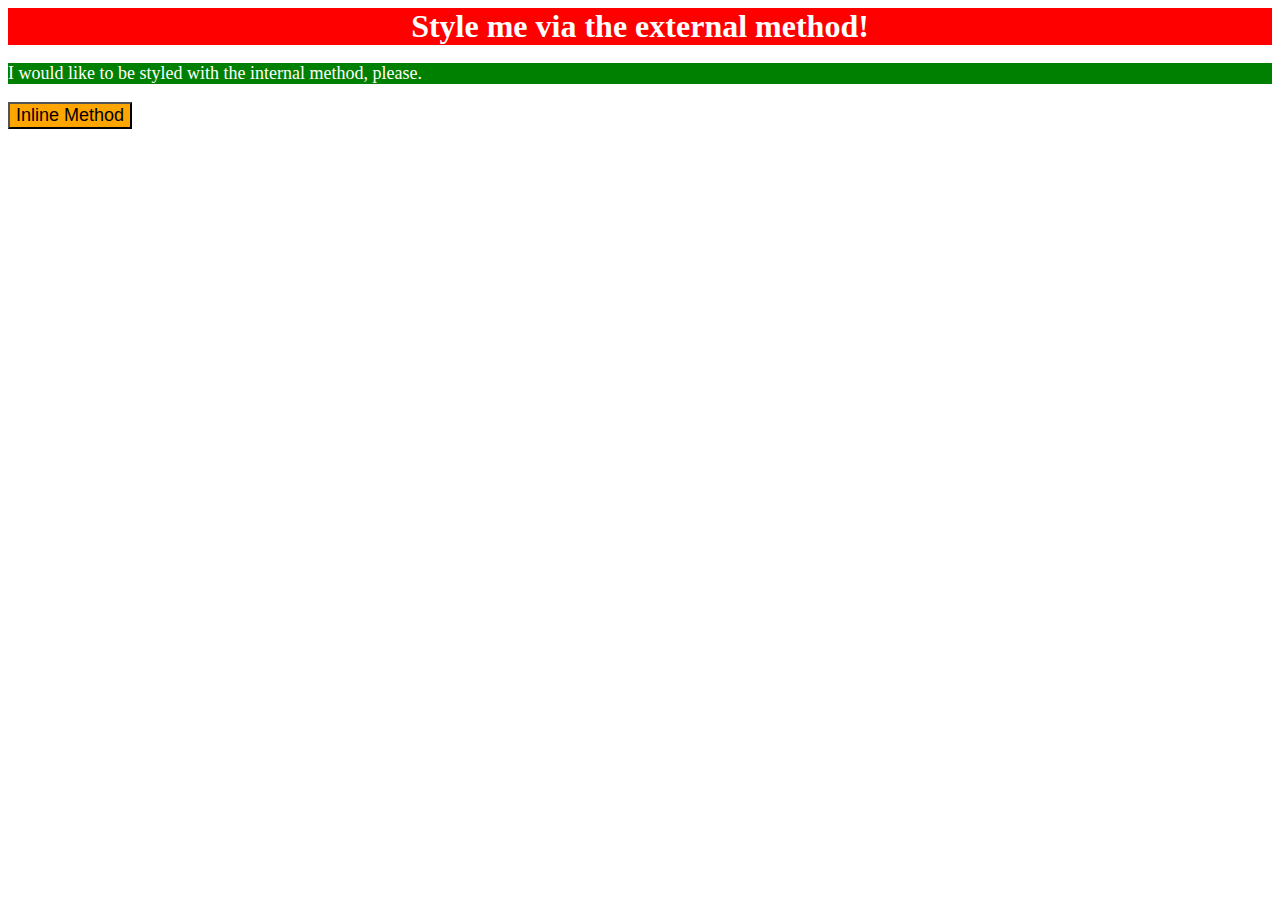
<file: 01-css-methods/index.html>
<!DOCTYPE html>
<html lang="en">
<head>
  <meta charset="UTF-8">
  <meta http-equiv="X-UA-Compatible" content="IE=edge">
  <meta name="viewport" content="width=device-width, initial-scale=1.0">
  <link rel="stylesheet" href="style.css">
  <title>Methods for Adding CSS</title>
  <style>
      p {
        color:white;
        background-color: green;
        font-size: 18px;

      }
  </style>
</head>
<body>
  <div>Style me via the external method!</div>
  <p>I would like to be styled with the internal method, please.</p>
  <button style="background-color: orange; font-size:18px">Inline Method</button>
</body>
</html>
</file>
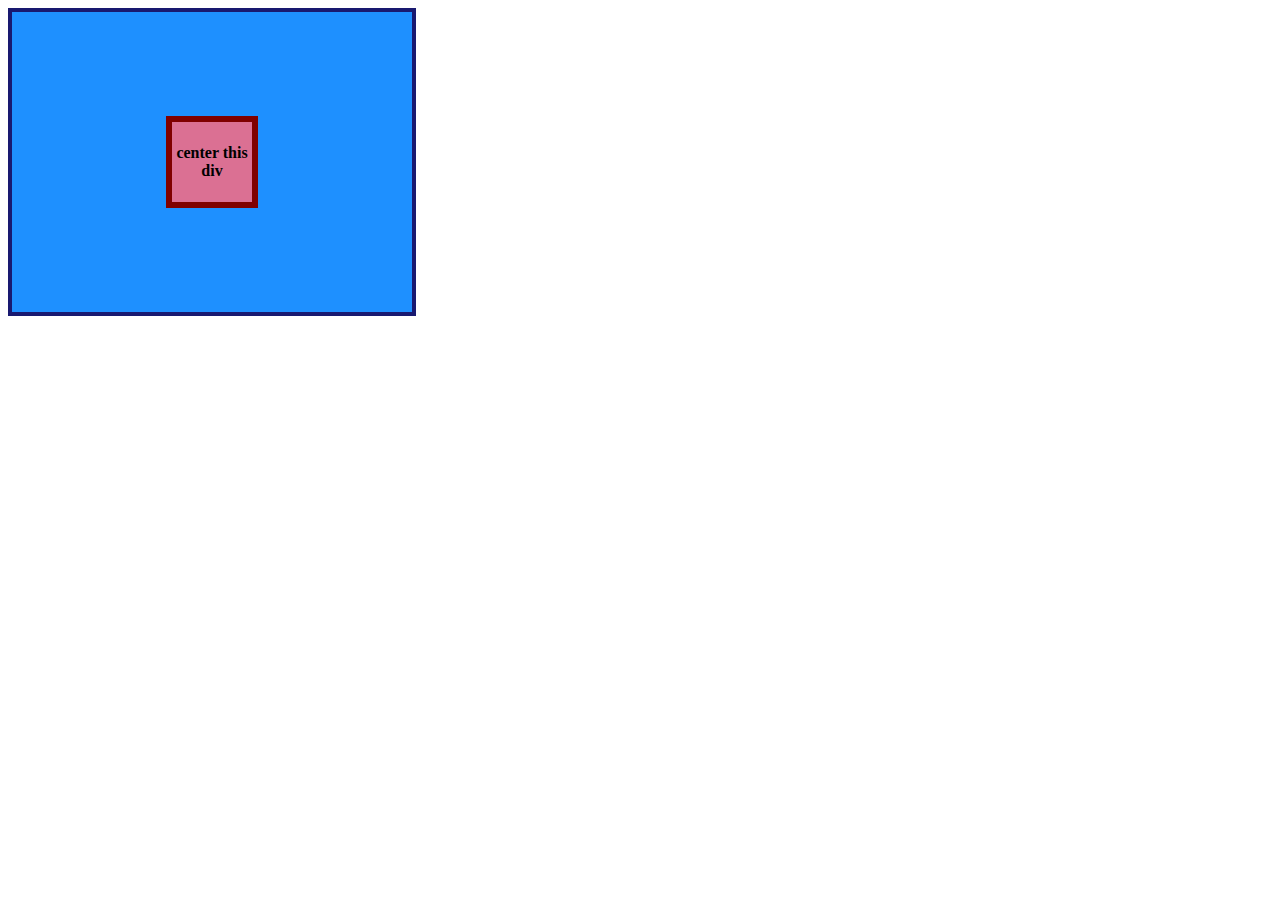
<file: 01-flex-center/index.html>
<!DOCTYPE html>
<html lang="en">
<head>
  <meta charset="UTF-8">
  <meta http-equiv="X-UA-Compatible" content="IE=edge">
  <meta name="viewport" content="width=device-width, initial-scale=1.0">
  <title>CENTER THIS DIV</title>
  <link rel="stylesheet" href="style.css">
</head>
<body>
  <div class="container">
    <div class="box">center this div</div>
  </div>
</body>
</html>
</file>
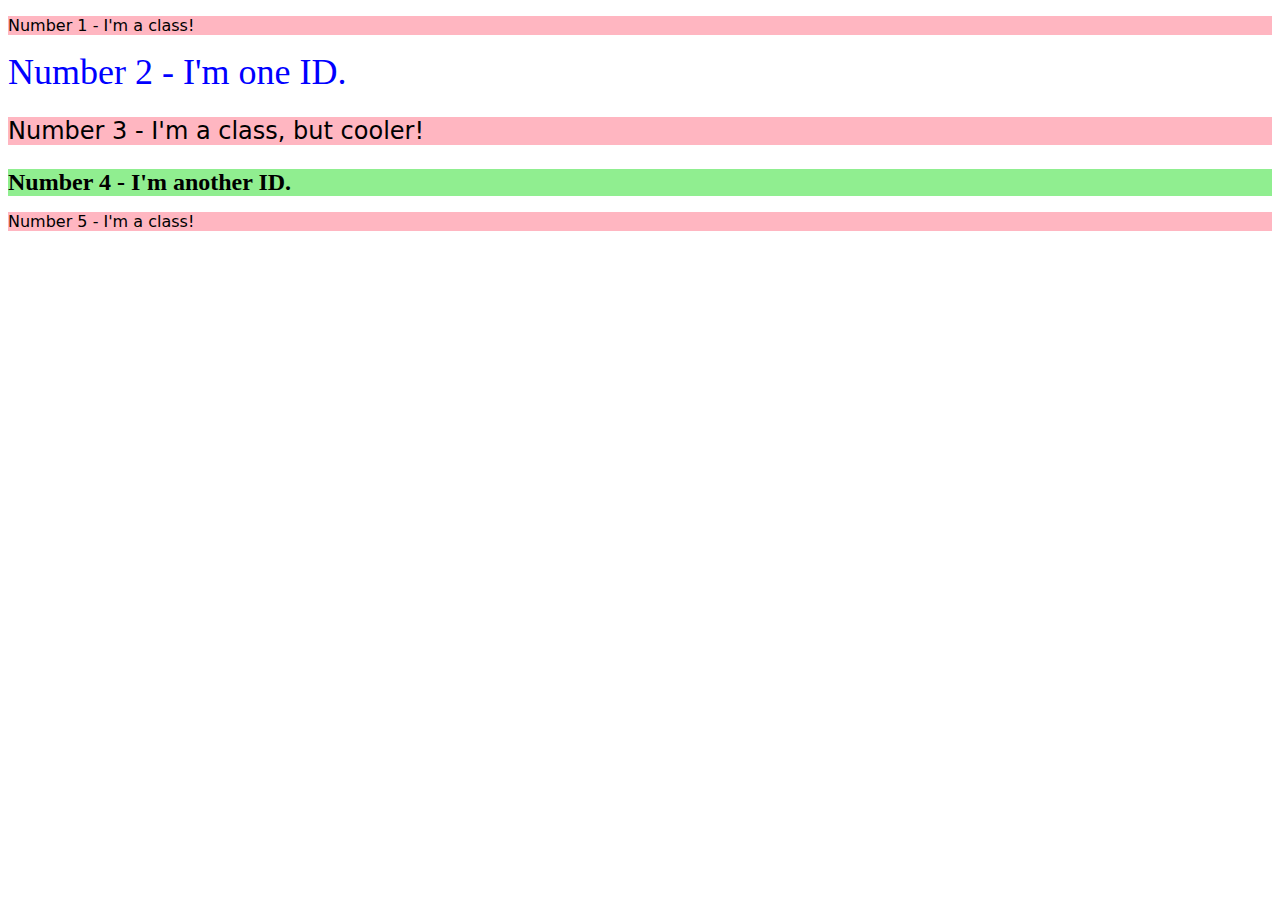
<file: 02-class-id-selectors/index.html>
<!DOCTYPE html>
<html lang="en">
<head>
  <meta charset="UTF-8">
  <meta http-equiv="X-UA-Compatible" content="IE=edge">
  <meta name="viewport" content="width=device-width, initial-scale=1.0">
  <title>Class and ID Selectors</title>
  <link rel="stylesheet" href="style.css">
</head>
<body>
  <p class="odd-number">Number 1 - I'm a class!</p>
  <div id="second">Number 2 - I'm one ID.</div>
  <p class="odd-number third">Number 3 - I'm a class, but cooler!</p>
  <div id="fourth">Number 4 - I'm another ID.</div>
  <p class="odd-number">Number 5 - I'm a class!</p>
</body>
</html>
</file>
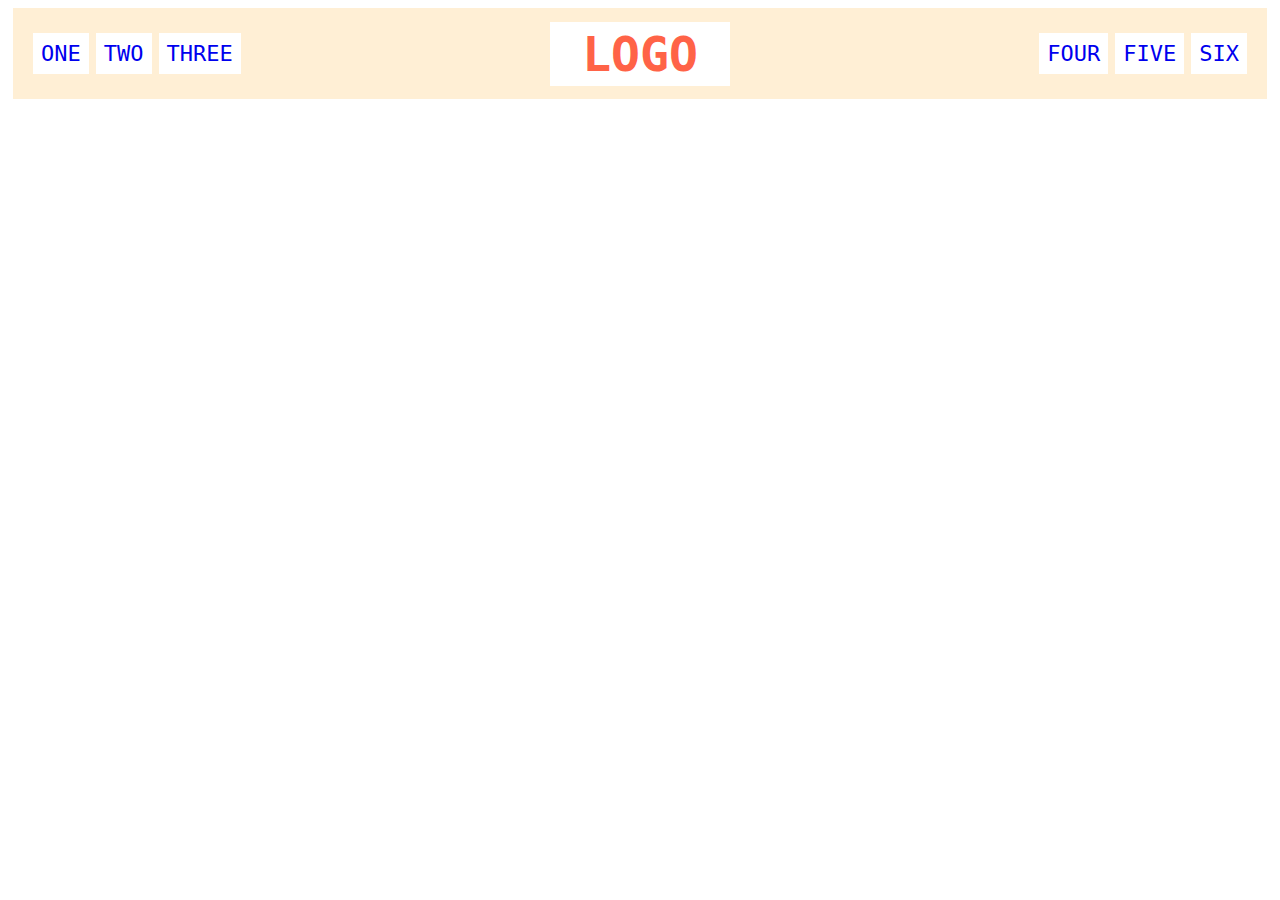
<file: 02-flex-header/index.html>
<!DOCTYPE html>
<html lang="en">
<head>
  <meta charset="UTF-8">
  <meta http-equiv="X-UA-Compatible" content="IE=edge">
  <meta name="viewport" content="width=device-width, initial-scale=1.0">
  <title>Flex Header</title>
  <link rel="stylesheet" href="style.css">
</head>
<body>
  <div class="header">
    <div class="left-links">
      <ul>
        <li><a href="#">ONE</a></li>
        <li><a href="#">TWO</a></li>
        <li><a href="#">THREE</a></li>
      </ul>
    </div>
    <div class="logo">LOGO</div>
    <div class="right-links">
      <ul>
        <li><a href="#">FOUR</a></li>
        <li><a href="#">FIVE</a></li>
        <li><a href="#">SIX</a></li>
      </ul>
    </div>
  </div>
</body>
</html>
</file>
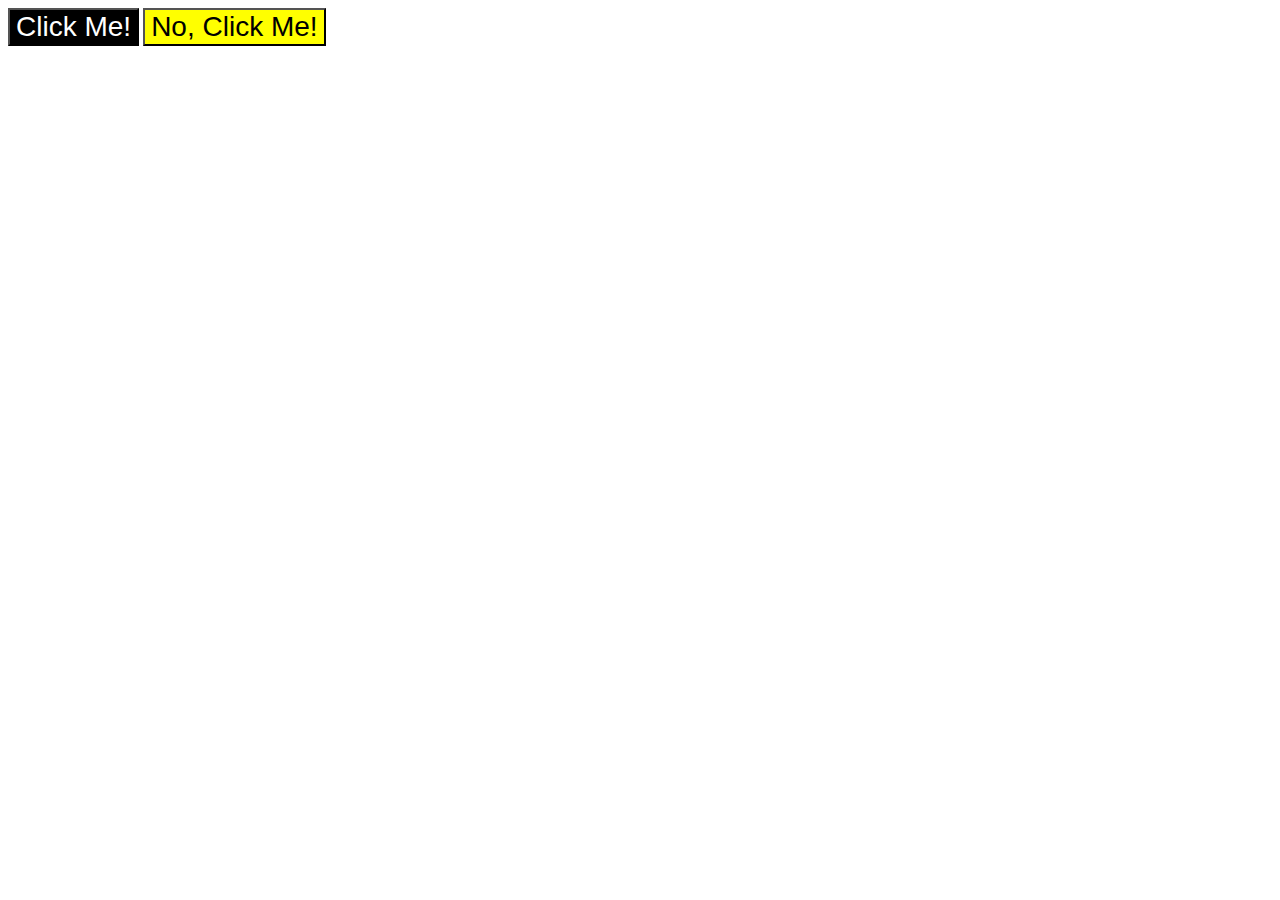
<file: 03-grouping-selectors/index.html>
<!DOCTYPE html>
<html lang="en">
<head>
  <meta charset="UTF-8">
  <meta http-equiv="X-UA-Compatible" content="IE=edge">
  <meta name="viewport" content="width=device-width, initial-scale=1.0">
  <title>Grouping Selectors</title>
  <link rel="stylesheet" href="style.css">
</head>
<body>
  <button class="first">Click Me!</button>
  <button class="second">No, Click Me!</button>
</body>
</html>
</file>
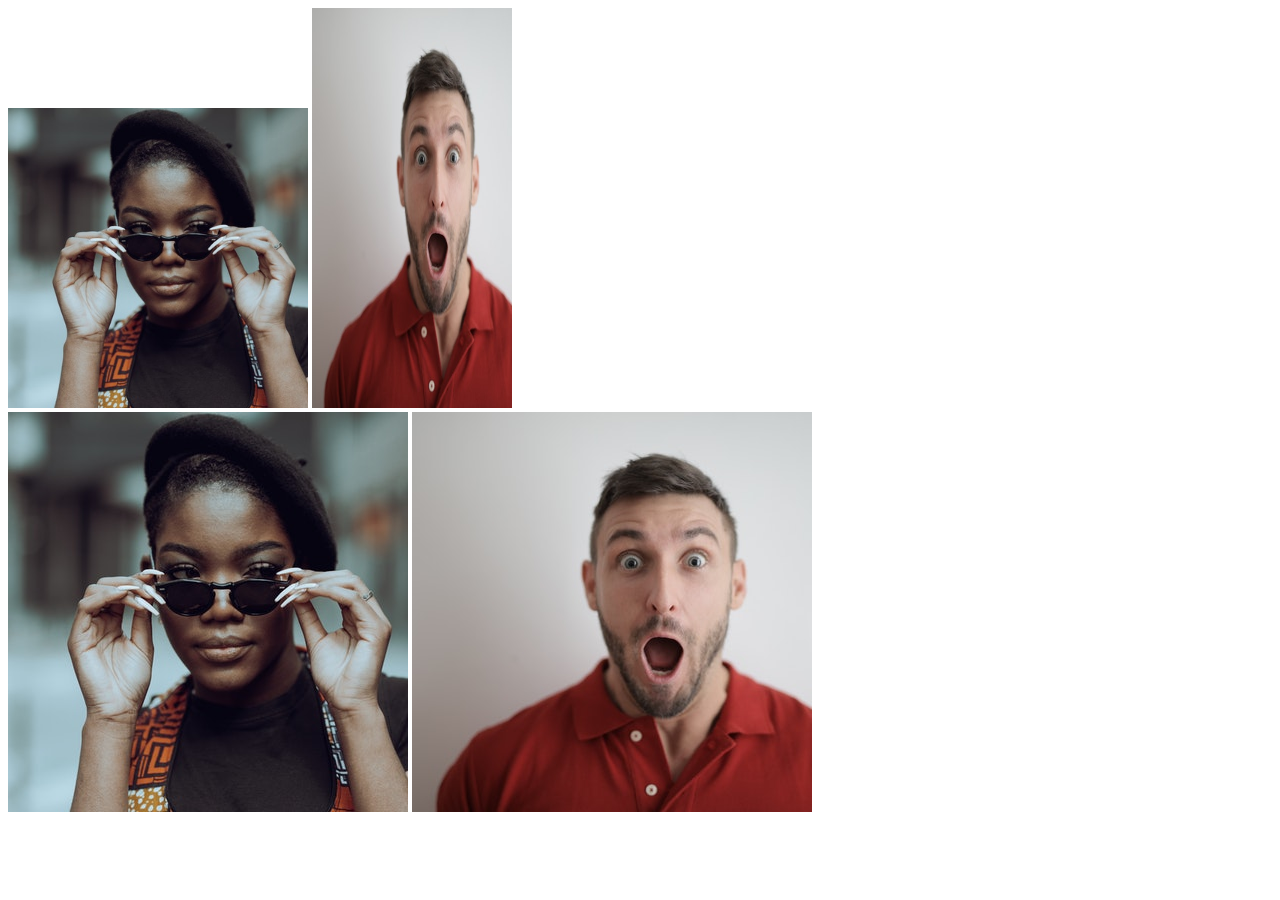
<file: 04-chaining-selectors/index.html>
<!DOCTYPE html>
<html lang="en">
<head>
  <meta charset="UTF-8">
  <meta http-equiv="X-UA-Compatible" content="IE=edge">
  <meta name="viewport" content="width=device-width, initial-scale=1.0">
  <title>Chaining Selectors</title>
  <link rel="stylesheet" href="style.css">
</head>
<body>
  <!-- Use the classes BELOW this line -->
  <div>
    <img class="avatar proportioned" src="./pexels-katho-mutodo-8434791.jpg" alt="">
    <img class="avatar distorted" src="./pexels-andrea-piacquadio-3777931.jpg" alt="">
  </div>
  <!-- Use the classes ABOVE this line -->
  <div>
    <img class="original proportioned" src="./pexels-katho-mutodo-8434791.jpg" alt="">
    <img class="original distorted" src="./pexels-andrea-piacquadio-3777931.jpg" alt="">
  </div>
</body>
</html>
</file>
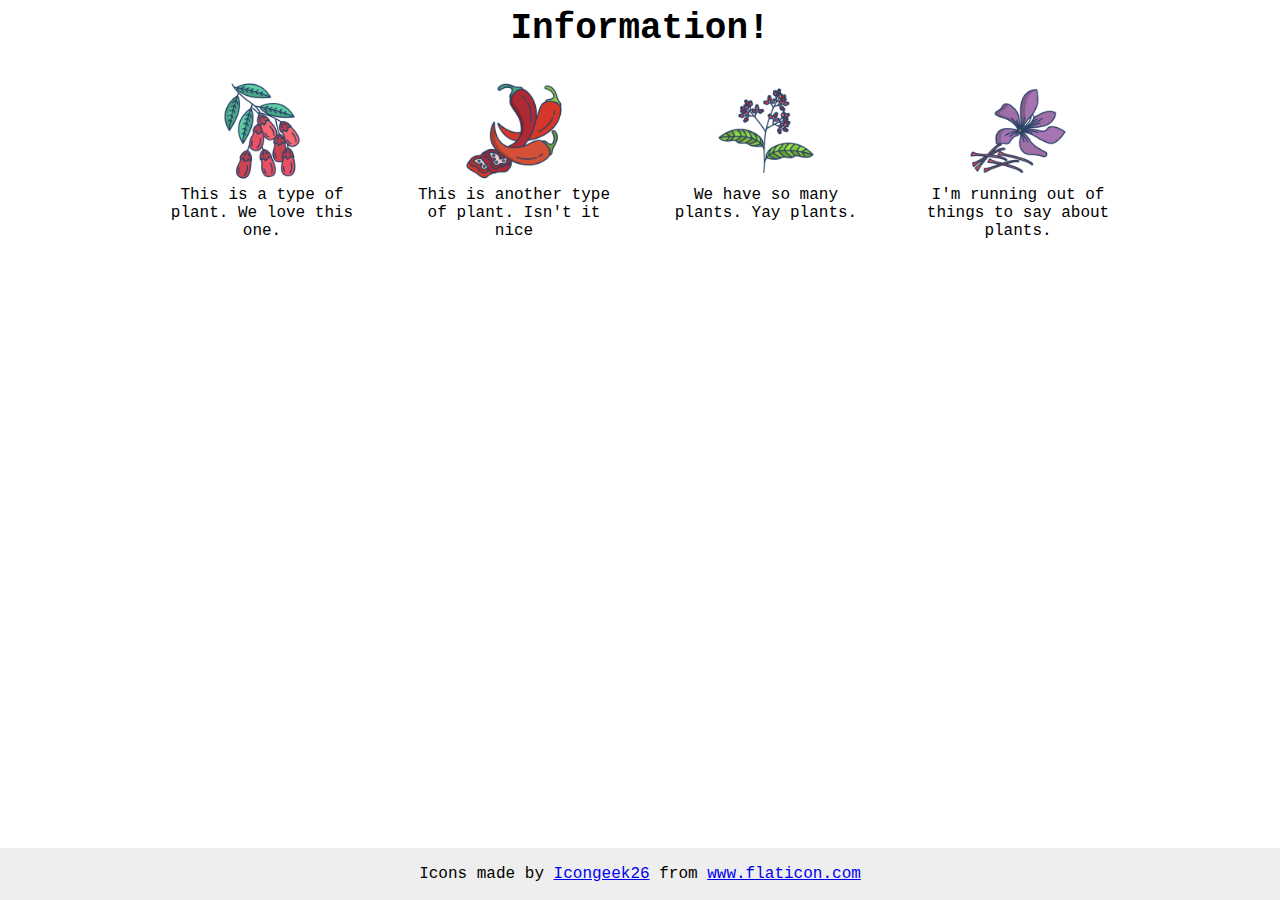
<file: 04-flex-information/index.html>
<!DOCTYPE html>
<html lang="en">
<head>
  <meta charset="UTF-8">
  <meta http-equiv="X-UA-Compatible" content="IE=edge">
  <meta name="viewport" content="width=device-width, initial-scale=1.0">
  <title>Information</title>
  <link rel="stylesheet" href="style.css">
</head>
<body>
  <div class="title">Information!</div>
  <div class="peppers">
    <div class="words">
      <img src="./images/barberry.png" alt="barberry">
      <div class="text">This is a type of plant. We love this one.</div>
    </div>
    <div class="words">
      <img src="./images/chilli.png" alt="chili">
      <div class="text">This is another type of plant. Isn't it nice</div>
    </div>
    <div class="words">
      <img src="./images/pepper.png" alt="pepper">
      <div class="text">We have so many plants. Yay plants.</div>
    </div>
    <div class="words">
      <img src="./images/saffron.png" alt="saffron">
      <div class="text">I'm running out of things to say about plants.</div>
    </div>
  </div>

  <!-- disregard this section, it's here to give attribution to the creator of these icons -->
  <div class="footer">
    <div>Icons made by <a href="https://www.flaticon.com/authors/icongeek26" title="Icongeek26">Icongeek26</a> from <a href="https://www.flaticon.com/" title="Flaticon">www.flaticon.com</a></div>
  </div>
</body>
</html>
</file>
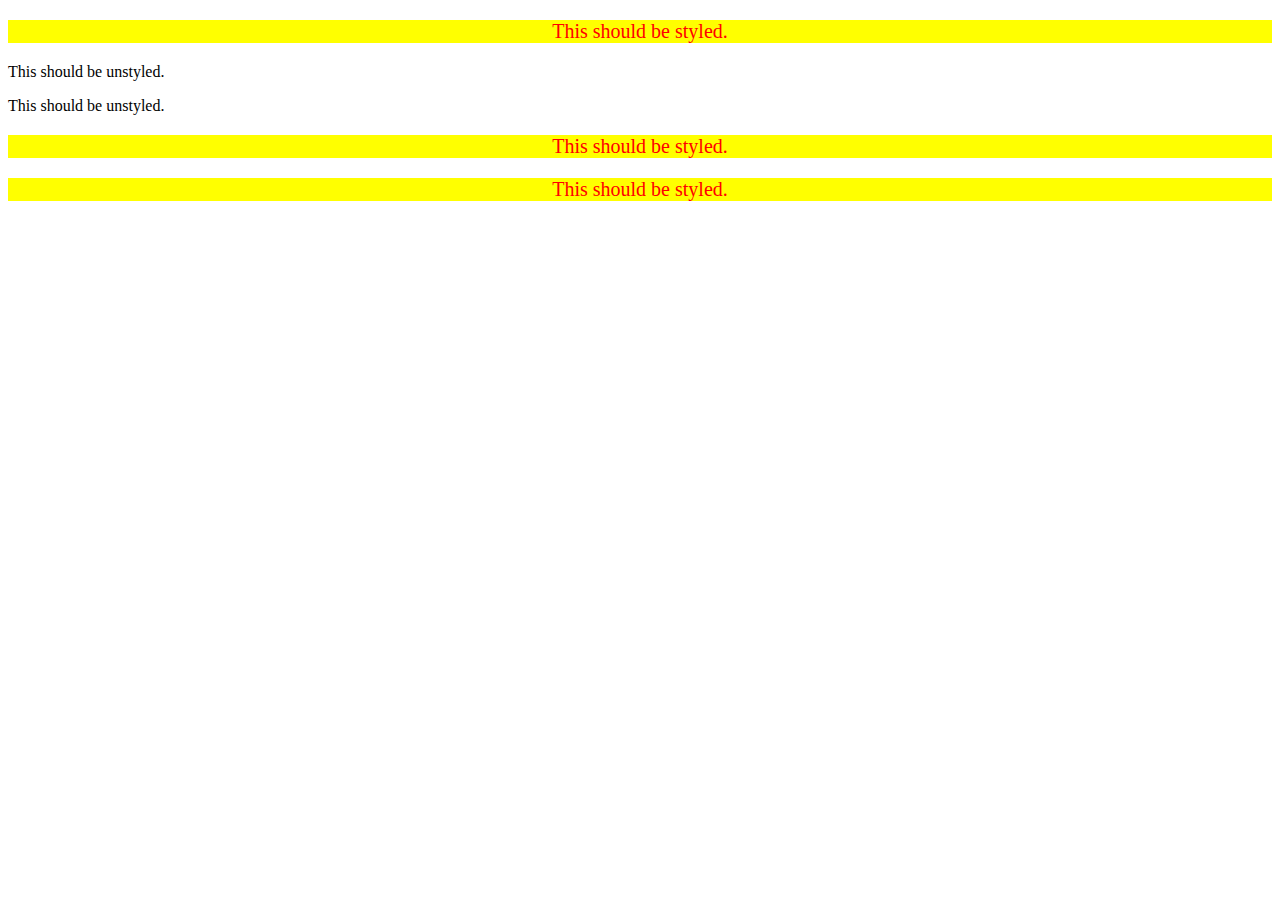
<file: 05-descendant-combinator/index.html>
<!DOCTYPE html>
<html lang="en">
<head>
  <meta charset="UTF-8">
  <meta http-equiv="X-UA-Compatible" content="IE=edge">
  <meta name="viewport" content="width=device-width, initial-scale=1.0">
  <title>Descendant Combinator</title>
  <link rel="stylesheet" href="style.css">
</head>
<body>
  <div class="container">
    <p class="text">This should be styled.</p>
  </div>
  <p class="text">This should be unstyled.</p>
  <p class="text">This should be unstyled.</p>
  <div class="container">
    <p class="text">This should be styled.</p>
    <p class="text">This should be styled.</p>
  </div>
</body>
</html>
</file>
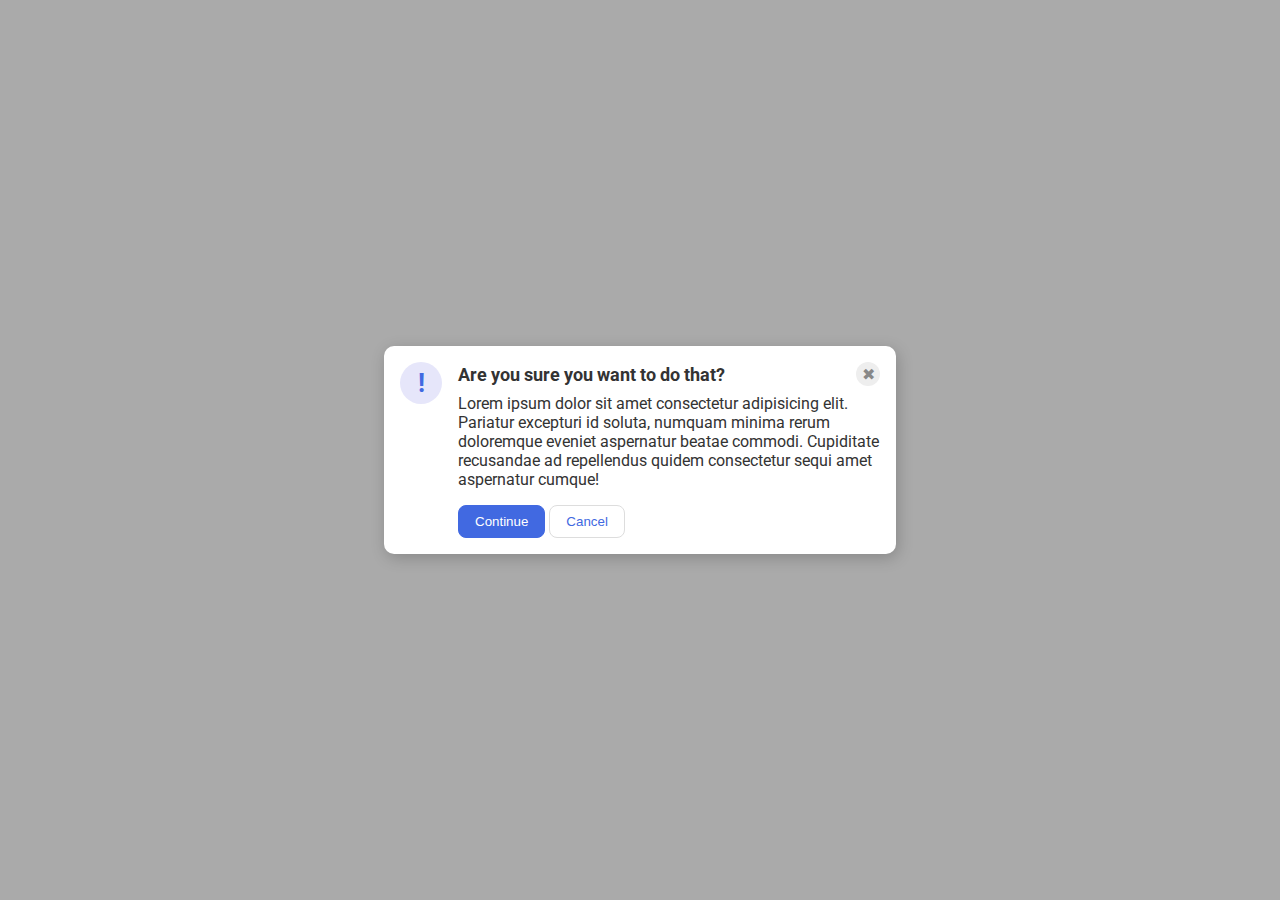
<file: 05-flex-modal/index.html>
<!DOCTYPE html>
<html lang="en">
<head>
  <meta charset="UTF-8">
  <meta http-equiv="X-UA-Compatible" content="IE=edge">
  <meta name="viewport" content="width=device-width, initial-scale=1.0">
  <link rel="stylesheet" href="style.css">
  <title>Modal</title>
</head>
<body>
  <div class="modal">
    <div class="icon">!</div>
    <div class="box">
      <div class="header">Are you sure you want to do that?
        <div class="close-button">✖</div>
      </div>
      <div class="text">Lorem ipsum dolor sit amet consectetur adipisicing elit. Pariatur excepturi id soluta, numquam minima rerum doloremque eveniet aspernatur beatae commodi. Cupiditate recusandae ad repellendus quidem consectetur sequi amet aspernatur cumque!</div>
      <button class="continue">Continue</button>
      <button class="cancel">Cancel</button>
    </div>
  </div>
</body>
</html>
</file>
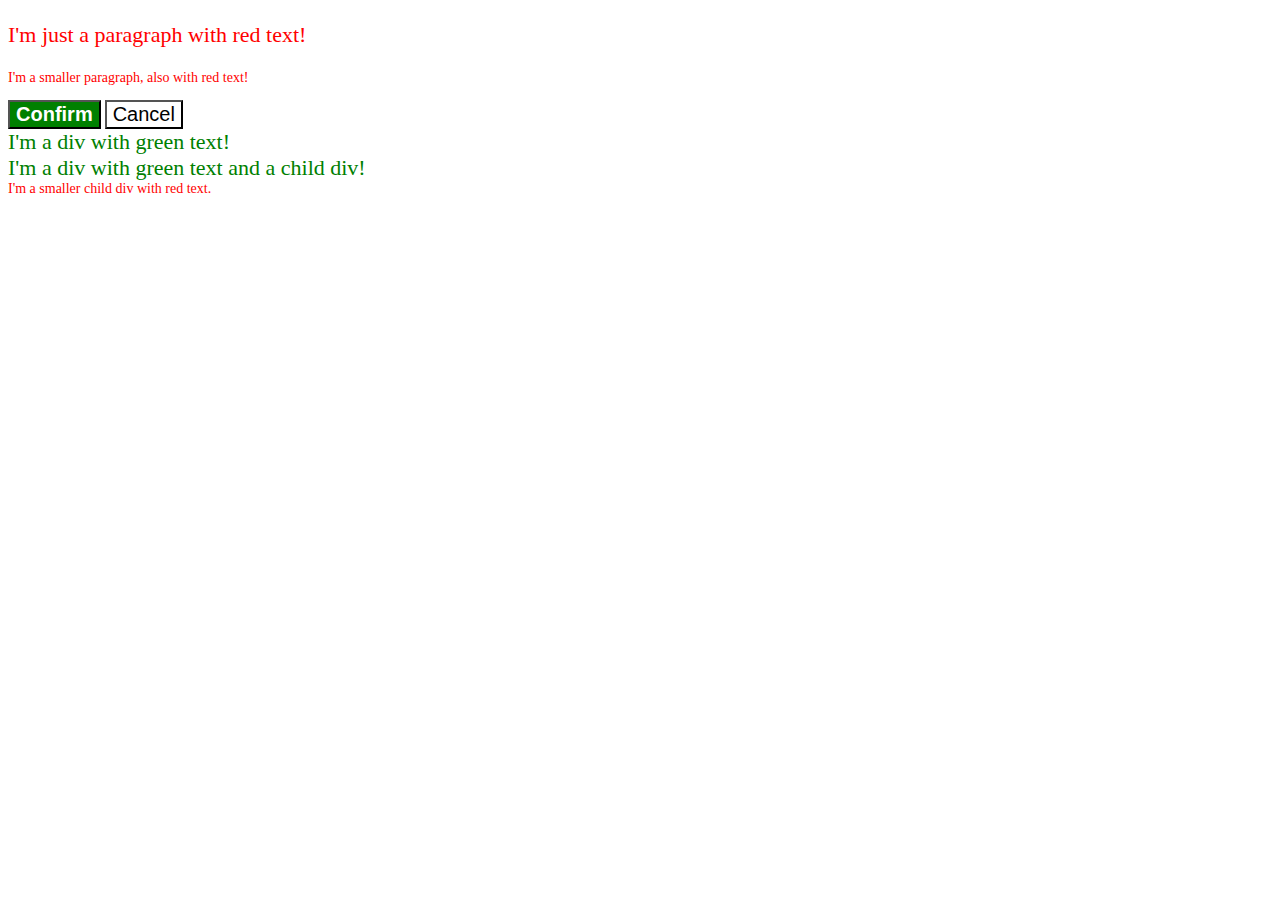
<file: 06-cascade-fix/index.html>
<!DOCTYPE html>
<html lang="en">
<head>
  <meta charset="UTF-8">
  <meta http-equiv="X-UA-Compatible" content="IE=edge">
  <meta name="viewport" content="width=device-width, initial-scale=1.0">
  <title>Fix the Cascade</title>
  <link rel="stylesheet" href="style.css">
</head>
<body>
  <p class="para">I'm just a paragraph with red text!</p>
  <p class="para small-para">I'm a smaller paragraph, also with red text!</p>

  <button id="confirm-button" class="button confirm">Confirm</button>
  <button id="cancel-button" class="button cancel">Cancel</button>

  <div class="text">I'm a div with green text!</div>
  <div class="text">I'm a div with green text and a child div!
    <div class="text child">I'm a smaller child div with red text.</div>
  </div>
</body>
</html>
</file>
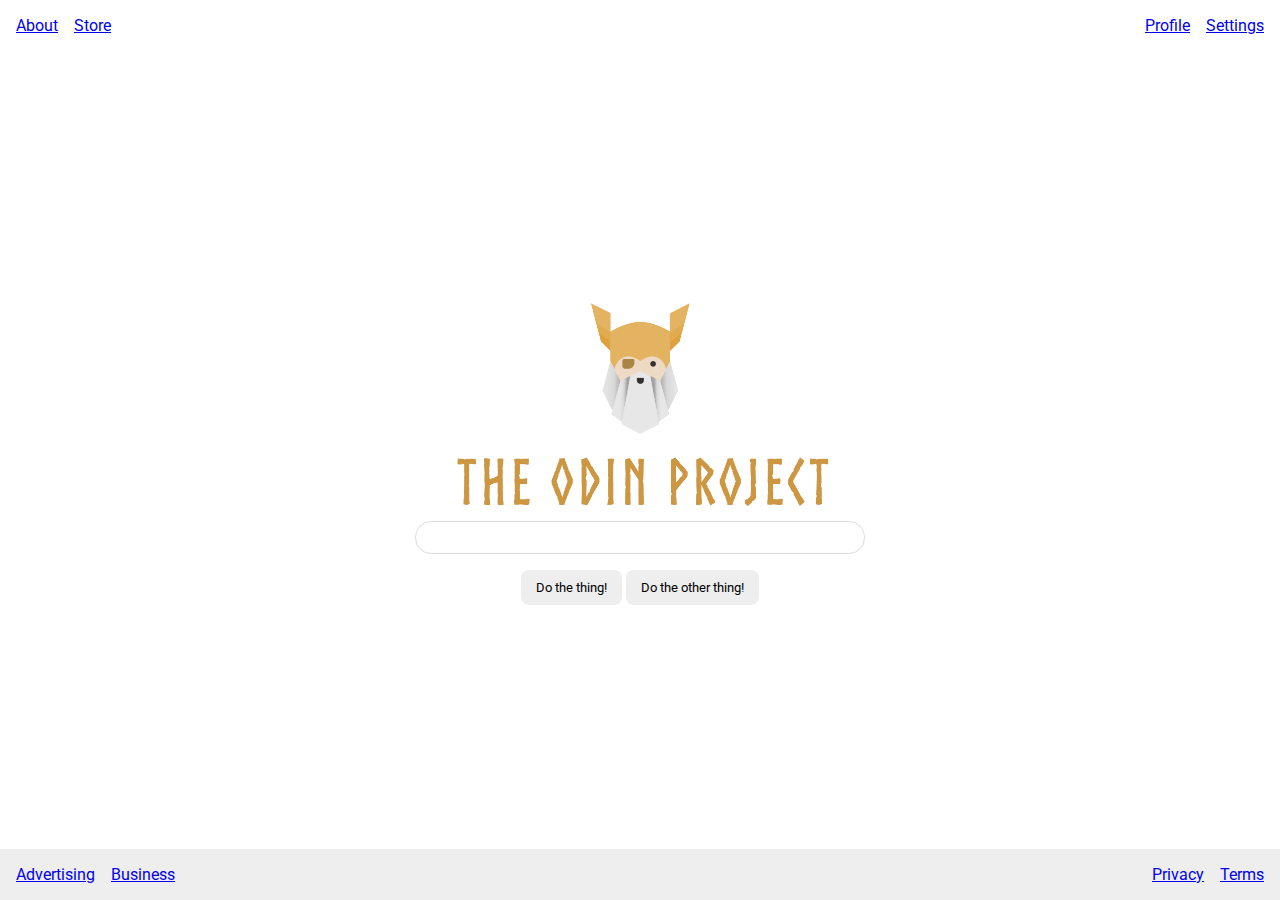
<file: 06-flex-layout/index.html>
<!DOCTYPE html>
<html lang="en">
<head>
  <meta charset="UTF-8">
  <meta http-equiv="X-UA-Compatible" content="IE=edge">
  <meta name="viewport" content="width=device-width, initial-scale=1.0">
  <title>LAYOUT</title>
  <link rel="stylesheet" href="./style.css">
</head>
<body>
  <div class="header">
    <ul class="left-links">
      <li><a href="google.com">About</a></li>
      <li><a href="google.com">Store</a></li>
    </ul>
    <ul class="right-links">
      <li><a href="google.com">Profile</a></li>
      <li><a href="google.com">Settings</a></li>
    </ul>
  </div>
  <div class="content">
    <img src="./logo.png" alt="">
    <div class="input">
      <input type="text">
    </div>
    <div class="buttons">
      <button>Do the thing!</button>
      <button>Do the other thing!</button>
    </div>
  </div>
  <div class="footer">
    <ul class="left-links">
      <li><a href="google.com">Advertising</a></li>
      <li><a href="google.com">Business</a></li>
    </ul>
    <ul class="right-links">
      <li><a href="google.com">Privacy</a></li>
      <li><a href="google.com">Terms</a></li>
    </ul>
  </div>
</body>
</html>
</file>
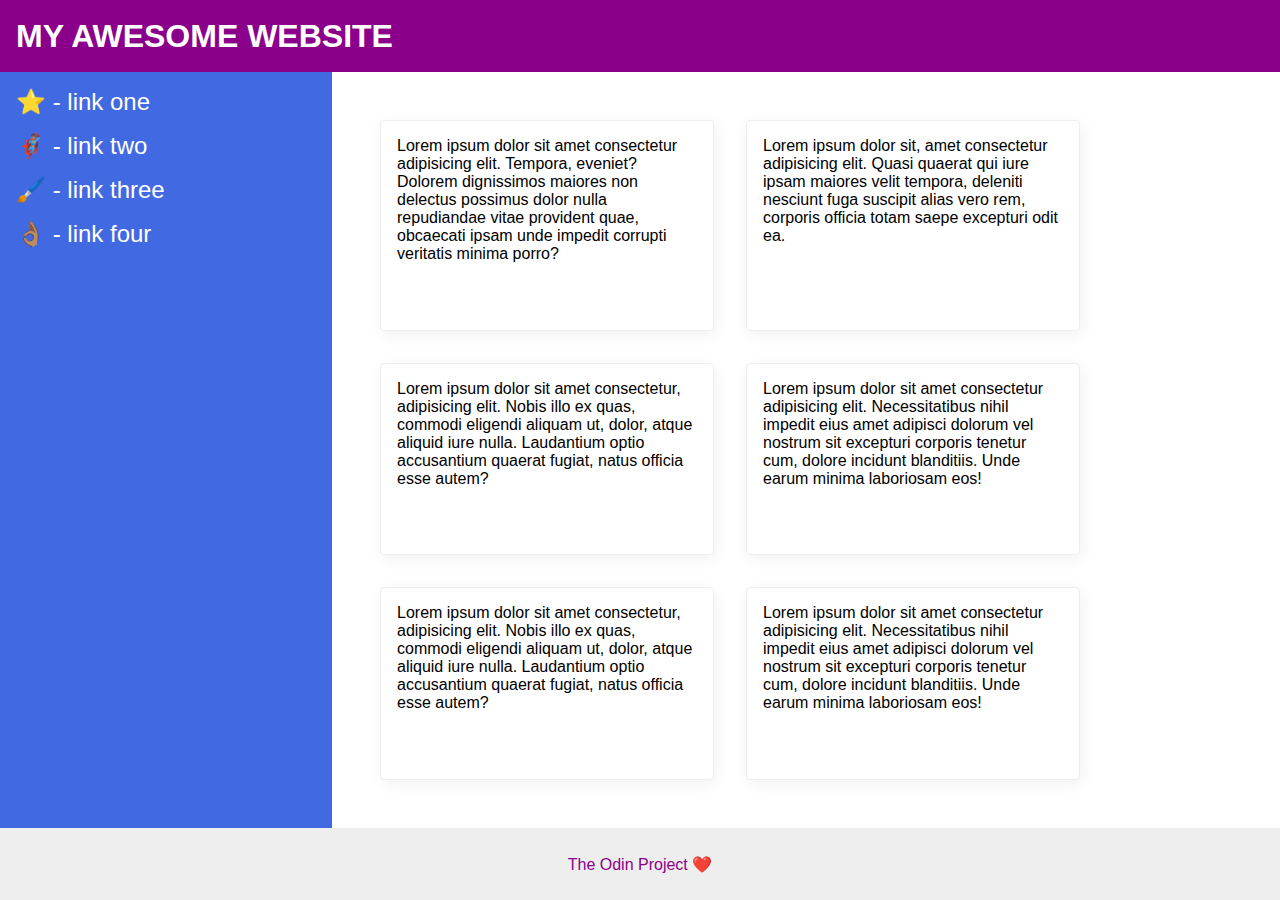
<file: 07-flex-layout-2/index.html>
<!DOCTYPE html>
<html lang="en">
<head>
  <meta charset="UTF-8">
  <meta http-equiv="X-UA-Compatible" content="IE=edge">
  <meta name="viewport" content="width=device-width, initial-scale=1.0">
  <title>The Holy Grail</title>
  <link rel="stylesheet" href="style.css">
</head>
<body>
  <div class="header">
    MY AWESOME WEBSITE
  </div>
  <div class="body">
    <div class="sidebar">
      <ul>
        <li><a href="google.com">⭐ - link one</a></li>
        <li><a href="google.com">🦸🏽‍♂️ - link two</a></li>
        <li><a href="google.com">🖌️ - link three</a></li>
        <li><a href="google.com">👌🏽 - link four</a></li>
      </ul>
    </div>
    <div class="container">
      <div class="card">Lorem ipsum dolor sit amet consectetur adipisicing elit. Tempora, eveniet? Dolorem dignissimos maiores non delectus possimus dolor nulla repudiandae vitae provident quae, obcaecati ipsam unde impedit corrupti veritatis minima porro?</div>
      <div class="card">Lorem ipsum dolor sit, amet consectetur adipisicing elit. Quasi quaerat qui iure ipsam maiores velit tempora, deleniti nesciunt fuga suscipit alias vero rem, corporis officia totam saepe excepturi odit ea.</div>
      <div class="card">Lorem ipsum dolor sit amet consectetur, adipisicing elit. Nobis illo ex quas, commodi eligendi aliquam ut, dolor, atque aliquid iure nulla. Laudantium optio accusantium quaerat fugiat, natus officia esse autem?</div>
      <div class="card">Lorem ipsum dolor sit amet consectetur adipisicing elit. Necessitatibus nihil impedit eius amet adipisci dolorum vel nostrum sit excepturi corporis tenetur cum, dolore incidunt blanditiis. Unde earum minima laboriosam eos!</div>
      <div class="card">Lorem ipsum dolor sit amet consectetur, adipisicing elit. Nobis illo ex quas, commodi eligendi aliquam ut, dolor, atque aliquid iure nulla. Laudantium optio accusantium quaerat fugiat, natus officia esse autem?</div>
      <div class="card">Lorem ipsum dolor sit amet consectetur adipisicing elit. Necessitatibus nihil impedit eius amet adipisci dolorum vel nostrum sit excepturi corporis tenetur cum, dolore incidunt blanditiis. Unde earum minima laboriosam eos!</div>
    </div>
  </div>
  <div class="footer">
    The Odin Project ❤️
  </div>
</body>
</html>
</file>
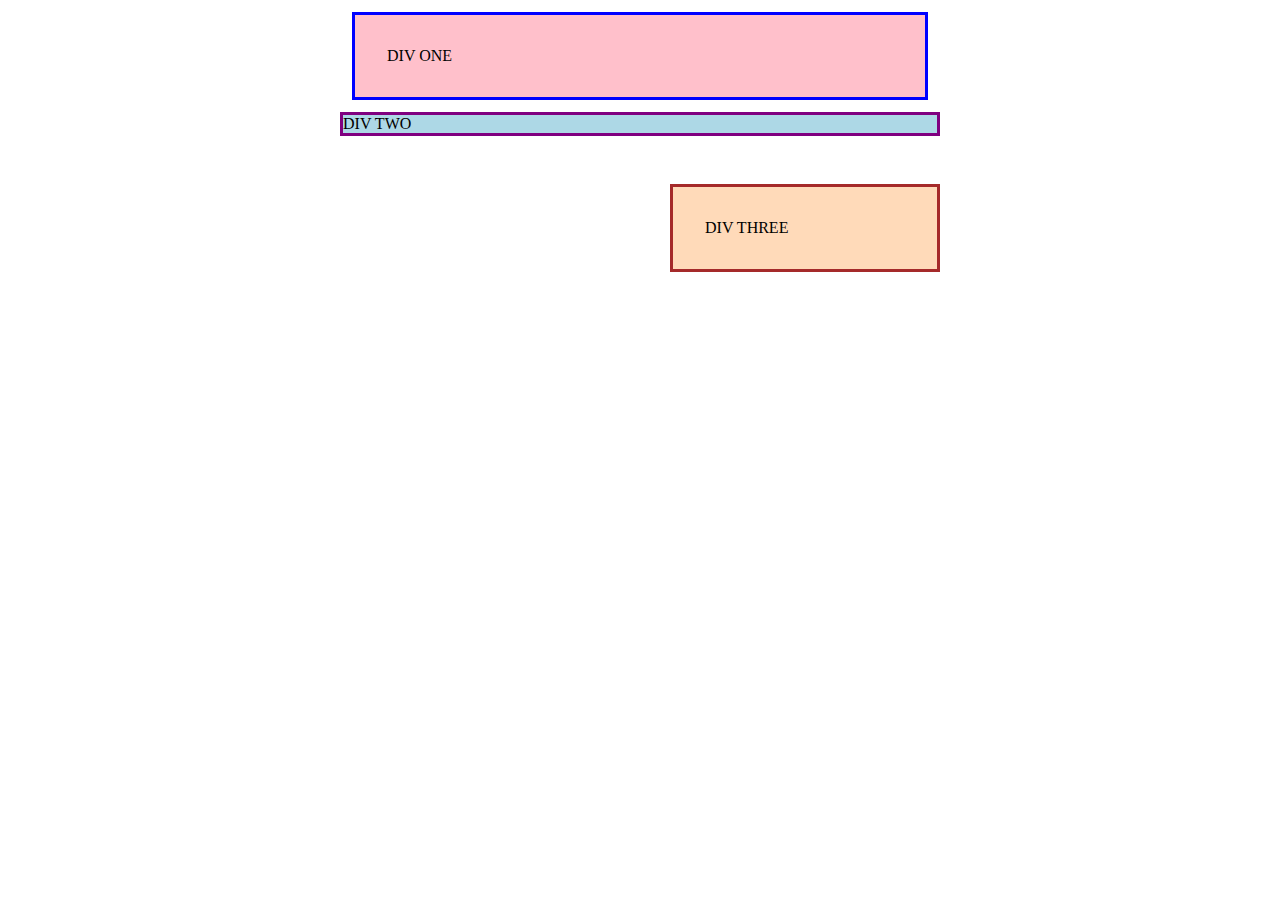
<file: margin-and-padding-1/index.html>
<!DOCTYPE html>
<html lang="en">
<head>
  <meta charset="UTF-8">
  <meta http-equiv="X-UA-Compatible" content="IE=edge">
  <meta name="viewport" content="width=device-width, initial-scale=1.0">
  <title>Margin and Padding exercise</title>
  <link rel="stylesheet" href="style.css">
</head>
<body>
  <div class="one">
    DIV ONE
  </div>
  <div class="two">
    DIV TWO
  </div>
  <div class="three">
    DIV THREE
  </div>
</body>
</html>
</file>
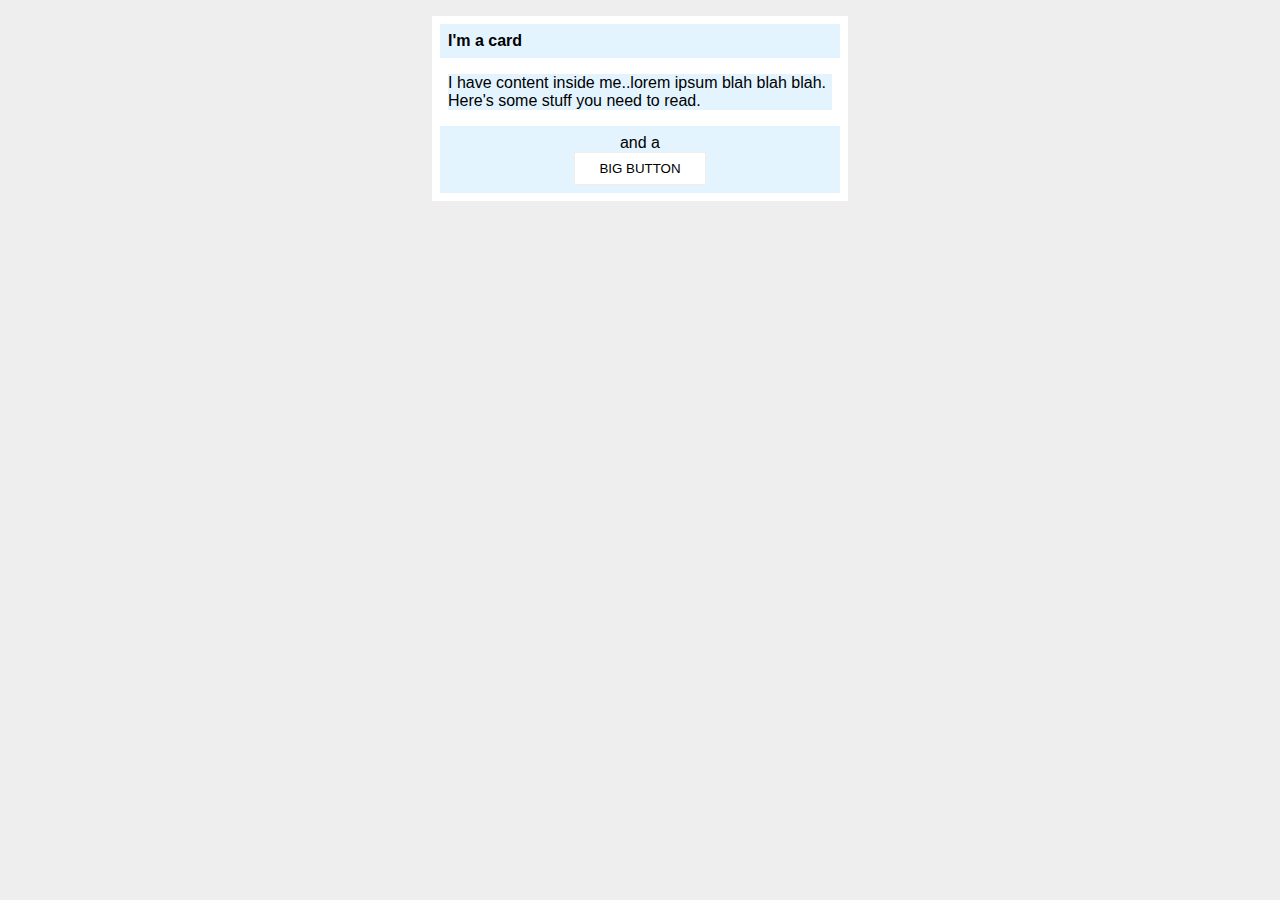
<file: margin-and-padding-2/index.html>
<!DOCTYPE html>
<html lang="en">
<head>
  <meta charset="UTF-8">
  <meta http-equiv="X-UA-Compatible" content="IE=edge">
  <meta name="viewport" content="width=device-width, initial-scale=1.0">
  <title>Margin and Padding exercise 2</title>
  <link rel="stylesheet" href="style.css">
</head>
<body>
  <div class="card">
    <h1 class="title">I'm a card</h1>
    <div class="content">I have content inside me..lorem ipsum blah blah blah. Here's some stuff you need to read.</div>
    <div class="button-container">and a <button>BIG BUTTON</button></div>
  </div>
</body>
</html>
</file>
<file: 01-css-methods/style.css>
div {
    color: white;
    background-color: red;
    text-align: center;
    font-size: 32px;
    font-weight: 700;
}
</file>
<file: 01-flex-center/style.css>
.container {
  display: flex;
  background: dodgerblue;
  border: 4px solid midnightblue;
  width: 400px;
  height: 300px;
  align-items: center;
  justify-content: center;
}


.box {
  display: flex;
  background: palevioletred;
  font-weight: bold;
  text-align: center;
  border: 6px solid maroon;
  align-content: center;
  align-items: center;
  width: 80px;
  height: 80px;
  
}
</file>
<file: 02-class-id-selectors/style.css>
.odd-number {
    background-color:lightpink;
    font-family: Veranda, DejaVu Sans, sans-serif;
}

#second {
    color: blue;
    font-size: 36px;
}

#fourth {
    background-color:lightgreen;
    font-size:24px;
    font-weight:700;
}

.third {
    font-size: 24px;
}
</file>
<file: 02-flex-header/style.css>
.header  {
  background: papayawhip;
  margin: 5px;
  font-family:monospace;
  padding: 10px;
  display: flex;
  align-items:center;
  justify-content: space-between;
}

.logo {
  font-size: 48px;
  font-weight: 900;
  color: tomato;
  background: white;
  padding: 4px 32px;
}

ul {
  /* this removes the dots on the list items*/
  display: flex;
  margin: 1;
  padding: 1;
  padding: 10px;
  gap: 7px;
  list-style-type: none;
}

a {
  font-size: 22px;
  background: white;
  padding: 8px;
  /* this removes the line under the links */
  text-decoration: none;
}
</file>
<file: 03-grouping-selectors/style.css>
.first,
.second {
    font-size: 28px;
    font-family: Helvetica, Times New Roman, sans-serif;

}

.first {
    background-color: black;
    color: white;
}

.second {
    background-color: yellow;
}
</file>
<file: 04-chaining-selectors/style.css>
.avatar.proportioned {
 width: 300px;
 height: auto;
}

.avatar.distorted {
 width: 200px;
 height: 400px;
}
</file>
<file: 04-flex-information/style.css>
body {
  font-family: 'Courier New', Courier, monospace;
  text-align: center;
}

img {
  width: 100px;
  height: 100px;
}

.title {
  font-size: 36px;
  font-weight: 900;
  margin-bottom: 32px;
}

.peppers {
  display: flex;
  justify-content: center;
  gap: 52px;
}

.words {
  max-width: 200px;
}


/* do not edit this footer */
.footer {
  position: fixed;
  bottom: 0;
  left: 0;
  right: 0;
  height: 52px;
  display: flex;
  align-items: center;
  justify-content: center;
  background: #eee;
}
</file>
<file: 05-descendant-combinator/style.css>
.container .text {
    background-color:yellow;
    color: red;
    font-size: 20px;
    text-align: center;
}
</file>
<file: 05-flex-modal/style.css>
@import url('https://fonts.googleapis.com/css2?family=Roboto:wght@400;700&display=swap');

html, body {
  height: 100%;
}

body {
  font-family: Roboto, sans-serif;
  margin: 0;
  background: #aaa;
  color: #333;
  /* I'll give you this one for free */
  display: flex;
  align-items: center;
  justify-content: center;
}

.modal {
  background: white;
  width: 480px;
  border-radius: 10px;
  box-shadow: 2px 4px 16px rgba(0,0,0,.2);
  display: flex;
  gap: 16px;
  padding: 16px;
}

.icon {
  color: royalblue;
  font-size: 26px;
  font-weight: 700;
  background: lavender;
  width: 42px;
  height: 42px;
  border-radius: 50%;
  display: flex;
  align-items: center;
  justify-content: center;
  flex-shrink: 0;
}

.close-button {
  background: #eee;
  border-radius: 50%;
  color: #888;
  font-weight: 400;
  font-size: 16px;
  height: 24px;
  width: 24px;
  display: flex;
  align-items: center;
  justify-content: center;
}

.header {
  display: flex;
  align-items: center;
  justify-content: space-between;
  font-size: 18px;
  font-weight: 700;
  margin-bottom: 8px;
}

button {
  padding: 8px 16px;
  border-radius: 8px;
}

button.continue {
  background: royalblue;
  border: 1px solid royalblue;
  color: white;
}

button.cancel {
  background: white;
  border: 1px solid #ddd;
  color: royalblue;
}

.text {
  margin-bottom: 16px;
}
</file>
<file: 06-cascade-fix/style.css>
.para,
.small-para {
  color: hsl(0, 100%, 50%);

}

.para {
  font-size: 22px;
}

.button {
  background-color: rgb(255, 255, 255);
  color: rgb(0, 0, 0);
  font-size: 20px;
}

div.text {
  color: green;
  font-size: 22px;
}

.small-para {
  font-size: 14px;
}

#confirm-button {
  background: green;
  color: white;
  font-weight: bold;
}

.text .child {
  color: red;
  font-size: 14px;
}
</file>
<file: 06-flex-layout/style.css>
@import url('https://fonts.googleapis.com/css2?family=Roboto:wght@400;700&display=swap');

body {
  height: 100vh;
  margin: 0;
  overflow: hidden;
  font-family: Roboto, sans-serif;
  display: flex;
  flex-direction: column;
}

img {
  width: 600px;
}

button {
  font-family: Roboto, sans-serif;
  border: none;
  border-radius: 8px;
  background: #eee;
  padding: 10px 15px;
}

input {
  border: 1px solid #ddd;
  border-radius: 16px;
  padding: 8px 24px;
  width: 400px;
  margin-bottom: 16px;
}

.content {
  flex: 1;
  display: flex;
  align-items: center;
  justify-content: center;
  flex-direction: column;
}

.header,
.footer {
  display: flex;
  justify-content: space-between;
  padding: 16px;
}

.footer {
  background: #eee;
}

ul {
  display: flex;
  list-style: none;
  margin: 0;
  padding: 0;
  gap: 16px

}

a:visited {
  text-decoration: none;
}
</file>
<file: 07-flex-layout-2/style.css>
body {
  font-family: -apple-system, BlinkMacSystemFont, 'Segoe UI', Roboto, Oxygen, Ubuntu, Cantarell, 'Open Sans', 'Helvetica Neue', sans-serif;
  margin: 0;
  min-height: 100vh;
  display: flex;
  flex-direction: column;
}

.header {
  height: 72px;
  background: darkmagenta;
  color: white;
}

.footer {
  height: 72px;
  background: #eee;
  color: darkmagenta;
}

.sidebar {
  width: 300px;
  background: royalblue;
}

.card {
  border: 1px solid #eee;
  box-shadow: 2px 4px 16px rgba(0,0,0,.06);
  border-radius: 4px;
}


.header {
  display: flex;
  align-items: center;
  padding: 0 16px;
  font-size: 32px;
  font-weight: 900;
}

.body {
  flex: 1;
  display: flex;
}

.sidebar {
  flex-shrink: 0;
  padding: 16px;
}

ul {
  list-style-type: none;
  margin: 0;
  padding: 0;
}

li {
  margin-bottom: 16px;
}

a {
  color: white;
  text-decoration: none;
  font-size: 24px;
}

.container {
  padding: 32px;
  display: flex;
  flex-wrap: wrap;
}

.card {
  padding: 16px;
  margin: 16px;
  width: 300px;
}

.footer {
  display: flex;
  align-items: center;
  justify-content: center;
}
</file>
<file: margin-and-padding-1/style.css>
body {
  max-width: 600px;
  margin: 0 auto;
}

.one {
  background: pink;
  border: 3px solid blue;
  /* CHANGE ME */
  padding: 32px;
  margin: 12px;
}

.two {
  background: lightblue;
  border: 3px solid purple;
  /* CHANGE ME */
  margin-bottom: 48px;
}

.three {
  background: peachpuff;
  border: 3px solid brown;
  width: 200px;
  /* CHANGE ME */
  padding: 32px;
  margin-left: auto;
  
}
</file>
<file: margin-and-padding-2/style.css>
body {
  background: #eee;
  font-family: sans-serif;
}

.card {
  width: 400px;
  background: #fff;
  margin: 16px auto;
  padding: 8px;
}

.title {
  background: #e3f4ff;
  margin-top: 0;
  margin-bottom: 8px;
  font-size: 16px;
  padding: 8px;
}

.content {
  background: #e3f4ff;
  margin-top: 16px;
  margin-bottom: 16px;
  margin-left: 8px;
  margin-right: 8px;
}

.button-container {
  background: #e3f4ff;
  padding: 8px;
  text-align: center;
}

button {
  background: white;
  border: 1px solid #eee;
  display: block;
  margin: 0 auto;
  padding: 8px 24px;
}
</file>
